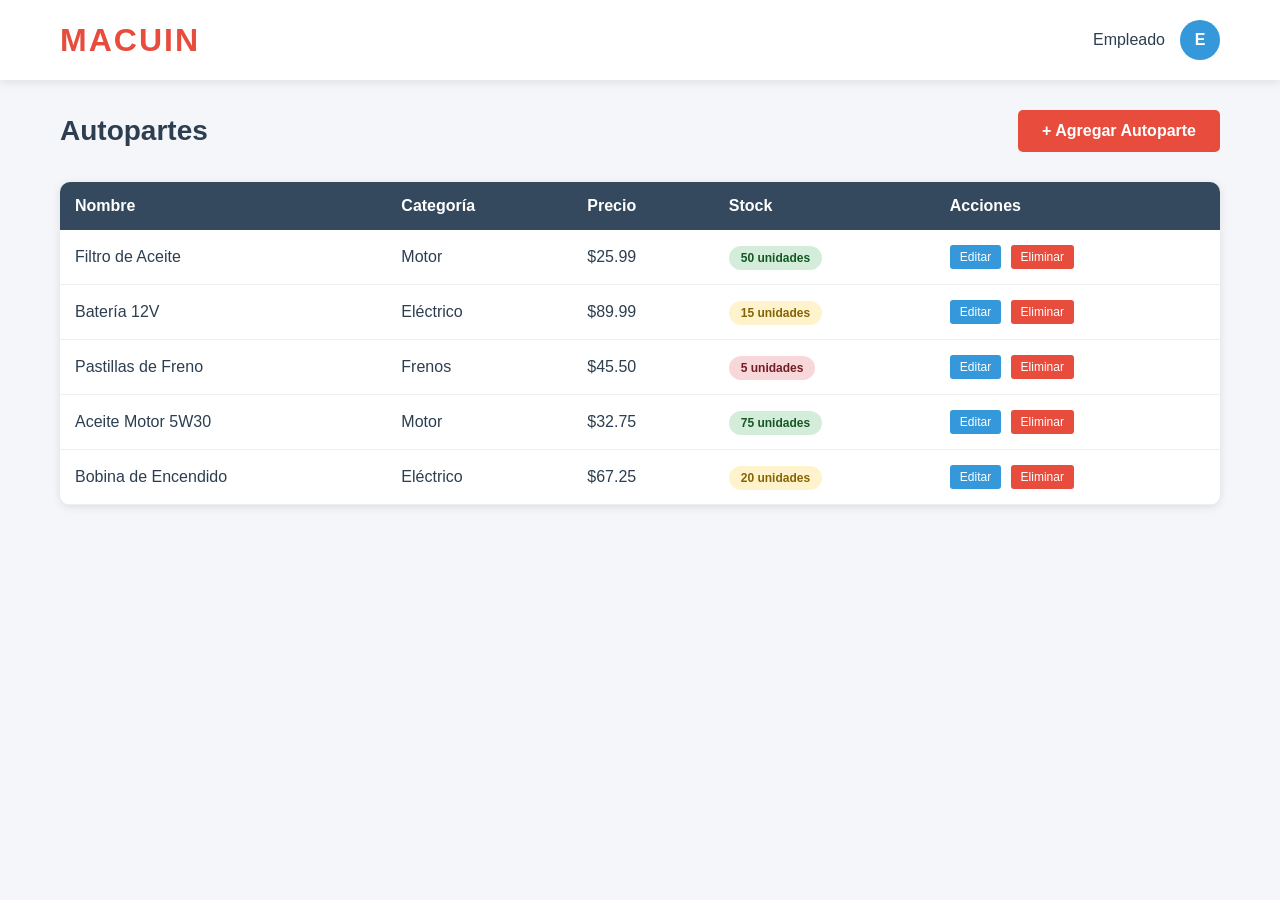
<file: app/templates/lista_autopartes.html>
<!DOCTYPE html>
<html lang="es">
<head>
    <meta charset="UTF-8">
    <meta name="viewport" content="width=device-width, initial-scale=1.0">
    <title>Autopartes - MACUIN</title>
    <style>
        * {
            margin: 0;
            padding: 0;
            box-sizing: border-box;
        }
        
        body {
            font-family: 'Segoe UI', Tahoma, Geneva, Verdana, sans-serif;
            background-color: #f5f6fa;
            color: #2c3e50;
        }
        
        .header {
            background-color: white;
            padding: 20px 0;
            box-shadow: 0 2px 10px rgba(0, 0, 0, 0.1);
            margin-bottom: 30px;
        }
        
        .header-content {
            max-width: 1200px;
            margin: 0 auto;
            padding: 0 20px;
            display: flex;
            justify-content: space-between;
            align-items: center;
        }
        
        .logo {
            font-size: 32px;
            font-weight: bold;
            color: #e74c3c;
            letter-spacing: 2px;
        }
        
        .user-info {
            display: flex;
            align-items: center;
            gap: 15px;
        }
        
        .user-avatar {
            width: 40px;
            height: 40px;
            border-radius: 50%;
            background-color: #3498db;
            display: flex;
            align-items: center;
            justify-content: center;
            color: white;
            font-weight: bold;
        }
        
        .container {
            max-width: 1200px;
            margin: 0 auto;
            padding: 0 20px;
        }
        
        .page-header {
            display: flex;
            justify-content: space-between;
            align-items: center;
            margin-bottom: 30px;
        }
        
        .page-title {
            font-size: 28px;
            color: #2c3e50;
        }
        
        .add-btn {
            background-color: #e74c3c;
            color: white;
            padding: 12px 24px;
            border: none;
            border-radius: 5px;
            text-decoration: none;
            font-size: 16px;
            font-weight: 600;
            transition: background-color 0.3s;
        }
        
        .add-btn:hover {
            background-color: #c0392b;
        }
        
        .table-container {
            background-color: white;
            border-radius: 10px;
            box-shadow: 0 2px 10px rgba(0, 0, 0, 0.1);
            overflow: hidden;
        }
        
        .parts-table {
            width: 100%;
            border-collapse: collapse;
        }
        
        .parts-table th {
            background-color: #34495e;
            color: white;
            padding: 15px;
            text-align: left;
            font-weight: 600;
        }
        
        .parts-table td {
            padding: 15px;
            border-bottom: 1px solid #ecf0f1;
        }
        
        .parts-table tr:hover {
            background-color: #f8f9fa;
        }
        
        .stock-badge {
            padding: 5px 12px;
            border-radius: 20px;
            font-size: 12px;
            font-weight: 600;
        }
        
        .stock-badge.high {
            background-color: #d4edda;
            color: #155724;
        }
        
        .stock-badge.medium {
            background-color: #fff3cd;
            color: #856404;
        }
        
        .stock-badge.low {
            background-color: #f8d7da;
            color: #721c24;
        }
        
        .action-btn {
            padding: 5px 10px;
            background-color: #3498db;
            color: white;
            border: none;
            border-radius: 3px;
            cursor: pointer;
            font-size: 12px;
            margin-right: 5px;
            text-decoration: none;
            display: inline-block;
        }
        
        .action-btn:hover {
            background-color: #2980b9;
        }
        
        .action-btn.delete {
            background-color: #e74c3c;
        }
        
        .action-btn.delete:hover {
            background-color: #c0392b;
        }
    </style>
</head>
<body>
    <header class="header">
        <div class="header-content">
            <div class="logo">MACUIN</div>
            <div class="user-info">
                <span>Empleado</span>
                <div class="user-avatar">E</div>
            </div>
        </div>
    </header>
    
    <div class="container">
        <div class="page-header">
            <h1 class="page-title">Autopartes</h1>
            <a href="{{ url_for('main.add_part') }}" class="add-btn">+ Agregar Autoparte</a>
        </div>
        
        <div class="table-container">
            <table class="parts-table">
                <thead>
                    <tr>
                        <th>Nombre</th>
                        <th>Categoría</th>
                        <th>Precio</th>
                        <th>Stock</th>
                        <th>Acciones</th>
                    </tr>
                </thead>
                <tbody>
                    <tr>
                        <td>Filtro de Aceite</td>
                        <td>Motor</td>
                        <td>$25.99</td>
                        <td><span class="stock-badge high">50 unidades</span></td>
                        <td>
                            <a href="#" class="action-btn">Editar</a>
                            <a href="#" class="action-btn delete">Eliminar</a>
                        </td>
                    </tr>
                    <tr>
                        <td>Batería 12V</td>
                        <td>Eléctrico</td>
                        <td>$89.99</td>
                        <td><span class="stock-badge medium">15 unidades</span></td>
                        <td>
                            <a href="#" class="action-btn">Editar</a>
                            <a href="#" class="action-btn delete">Eliminar</a>
                        </td>
                    </tr>
                    <tr>
                        <td>Pastillas de Freno</td>
                        <td>Frenos</td>
                        <td>$45.50</td>
                        <td><span class="stock-badge low">5 unidades</span></td>
                        <td>
                            <a href="#" class="action-btn">Editar</a>
                            <a href="#" class="action-btn delete">Eliminar</a>
                        </td>
                    </tr>
                    <tr>
                        <td>Aceite Motor 5W30</td>
                        <td>Motor</td>
                        <td>$32.75</td>
                        <td><span class="stock-badge high">75 unidades</span></td>
                        <td>
                            <a href="#" class="action-btn">Editar</a>
                            <a href="#" class="action-btn delete">Eliminar</a>
                        </td>
                    </tr>
                    <tr>
                        <td>Bobina de Encendido</td>
                        <td>Eléctrico</td>
                        <td>$67.25</td>
                        <td><span class="stock-badge medium">20 unidades</span></td>
                        <td>
                            <a href="#" class="action-btn">Editar</a>
                            <a href="#" class="action-btn delete">Eliminar</a>
                        </td>
                    </tr>
                </tbody>
            </table>
        </div>
    </div>
</body>
</html>
</file>
